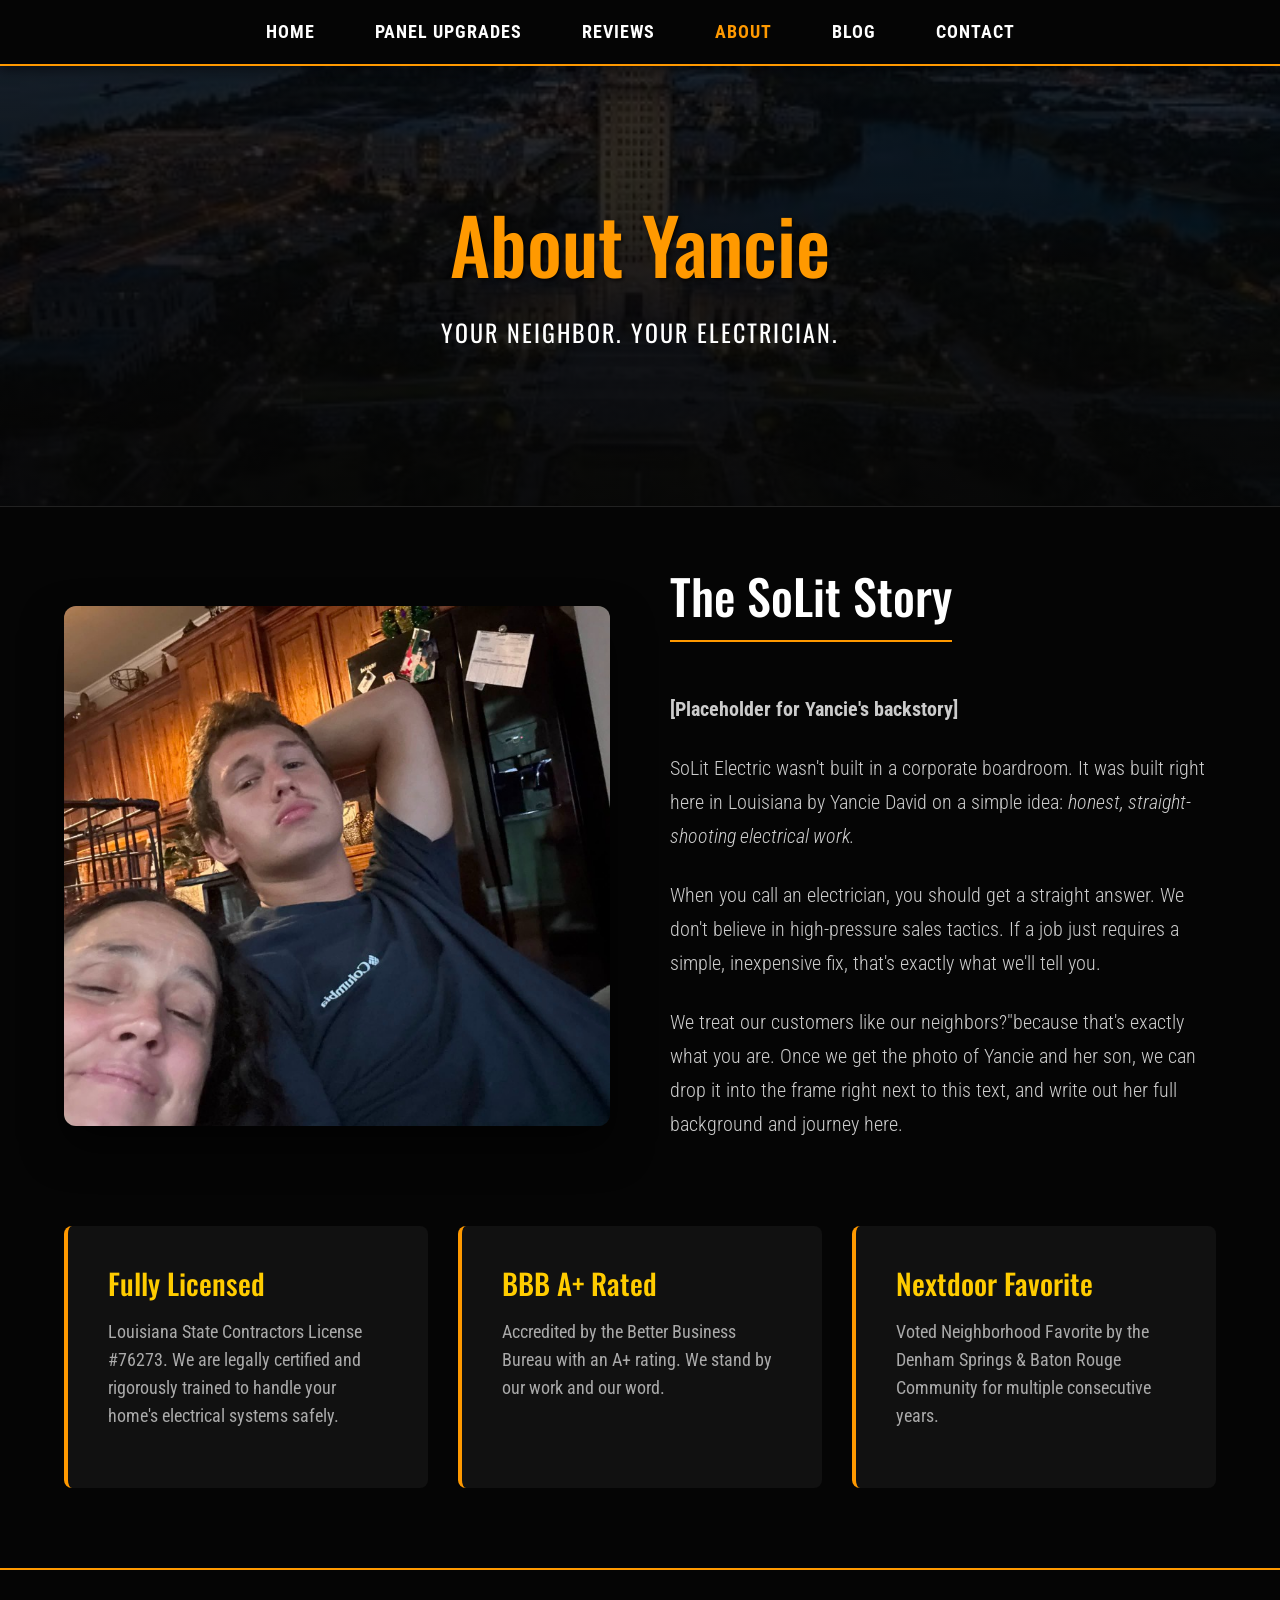
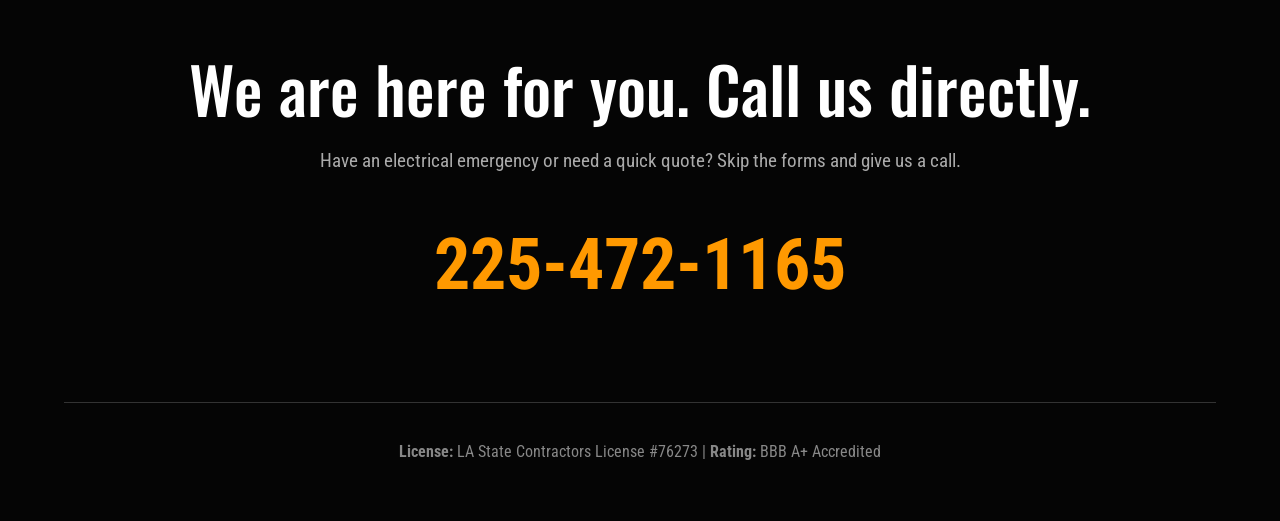
<file: about.html>
<!DOCTYPE html>
<html lang="en">
<head>
    <meta charset="UTF-8">
    <meta name="viewport" content="width=device-width, initial-scale=1.0">
    <title>About SoLit Electric | Denham Springs Electrician</title>
    
    <!-- SEO Meta Tags -->
    <meta name="description" content="Learn about SoLit Electric, a family-owned, licensed electrical contracting company based in Denham Springs, LA. Honest, straight-shooting work.">
    
    <!-- Fonts -->
    <link rel="preconnect" href="https://fonts.googleapis.com">
    <link rel="preconnect" href="https://fonts.gstatic.com" crossorigin>
    <link href="https://fonts.googleapis.com/css2?family=Oswald:wght@400;500;700&family=Roboto+Condensed:wght@300;400;700&display=swap" rel="stylesheet">
    
    <style>
        :root {
            --brand-orange: #ff9900;
            --brand-gold: #ffcc00;
            --brand-dark: #050505;
            --brand-light: #fcfcfc;
            --text-gray: #4a4a4a;
        }

        body, html { margin: 0; padding: 0; font-family: "Roboto Condensed", sans-serif; color: var(--text-gray); line-height: 1.6; overflow-x: hidden; scroll-behavior: smooth; background: var(--brand-dark); }
        h1, h2, h3 { font-family: "Oswald", sans-serif; font-weight: 500; margin: 0; color: white; line-height: 1.2; }
        a { text-decoration: none; transition: all 0.3s ease; }

        /* Navigation */
        header { background-color: var(--brand-dark); position: sticky; top: 0; z-index: 1000; box-shadow: 0 4px 12px rgba(0,0,0,0.5); border-bottom: 2px solid var(--brand-orange); }
        .nav-container { max-width: 1200px; margin: 0 auto; display: flex; flex-wrap: wrap; justify-content: center; }
        .nav-container a { color: white; padding: 18px 30px; font-size: 1.1rem; font-weight: 700; letter-spacing: 1px; }
        .nav-container a:hover, .nav-container a.active { color: var(--brand-orange); }

        /* Hero */
        .hero {
            background: linear-gradient(rgba(5, 5, 5, 0.8), rgba(5, 5, 5, 0.95)), url("images/baton-rouge-capitol-dusk.jpg") center/cover no-repeat;
            min-height: 40vh; display: flex; align-items: center; justify-content: center; padding: 40px 5%; position: relative; text-align: center; border-bottom: 1px solid #222;
        }
        .hero h1 { font-size: clamp(3rem, 6vw, 5.5rem); color: var(--brand-orange); text-shadow: 2px 2px 4px rgba(0,0,0,0.8); }

        /* Content Layout */
        .content-wrapper { max-width: 1200px; margin: 60px auto; padding: 0 5%; display: grid; grid-template-columns: 1fr; gap: 60px; align-items: center; }
        @media (min-width: 900px) { .content-wrapper { grid-template-columns: 1fr 1fr; } }
        
        /* Placeholder Image Frame */
        .photo-frame {
            background: #111; border: none; border-radius: 12px; padding: 10px; display: flex; align-items: center; justify-content: center; min-height: 500px; position: relative;
            box-shadow: 0 20px 40px rgba(0,0,0,0.6); overflow: hidden;
        }
        
        
        .story-content p { color: #cccccc; font-size: 1.25rem; margin-bottom: 25px; line-height: 1.7; font-weight: 300; }
        .story-content h2 { font-size: 3rem; margin-bottom: 30px; color: white; border-bottom: 2px solid var(--brand-orange); padding-bottom: 15px; display: inline-block; }

        /* Values Grid */
        .values-grid { max-width: 1200px; margin: 0 auto 80px; padding: 0 5%; display: grid; grid-template-columns: repeat(auto-fit, minmax(300px, 1fr)); gap: 30px; }
        .value-card { background: #111; padding: 40px; border-radius: 8px; border-left: 4px solid var(--brand-orange); }
        .value-card h3 { color: var(--brand-gold); font-size: 1.8rem; margin-bottom: 15px; }
        .value-card p { color: #aaa; font-size: 1.1rem; }

        /* Footer */
        footer { background-color: var(--brand-dark); padding: 80px 5% 40px; text-align: center; border-top: 2px solid var(--brand-orange); }
        footer h2 { color: white; font-size: clamp(2rem, 5vw, 4rem); margin-bottom: 15px; }
        .footer-sub { color: #aaa; font-size: 1.2rem; margin-bottom: 30px; }
        footer .phone-link { color: var(--brand-orange); font-weight: 700; font-size: clamp(2.5rem, 6vw, 4.5rem); display: inline-block; margin-bottom: 30px; }
        footer .phone-link:hover { color: var(--brand-gold); transform: scale(1.05); }
    </style>
</head>
<body>

    <header>
        <nav class="nav-container">
            <a href="index.html">HOME</a>
            <a href="panel-upgrades.html">PANEL UPGRADES</a>
            <a href="index.html#reviews">REVIEWS</a>
            <a href="about.html" class="active" style="color: var(--brand-orange);">ABOUT</a>
            <a href="#">BLOG</a>
            <a href="index.html#contact">CONTACT</a>
        </nav>
    </header>

    <main>
        <section class="hero">
            <div style="position: relative; z-index: 10;">
                <h1>About Yancie</h1>
                <p style="color: white; font-size: 1.5rem; font-family: 'Oswald', sans-serif; letter-spacing: 2px;">YOUR NEIGHBOR. YOUR ELECTRICIAN.</p>
            </div>
        </section>

        <section class="content-wrapper">
            <!-- Left Side: Photo Frame -->
            <div class="photo-frame">
                <img src="images/yancie-and-son.jpg" alt="Yancie David and her son" style="width: 100%; height: 100%; object-fit: cover; border-radius: 8px; position: absolute; top: 0; left: 0;">
            </div>

            <!-- Right Side: Story Content -->
            <div class="story-content">
                <h2>The SoLit Story</h2>
                <p><strong>[Placeholder for Yancie's backstory]</strong></p>
                <p>SoLit Electric wasn't built in a corporate boardroom. It was built right here in Louisiana by Yancie David on a simple idea: <em>honest, straight-shooting electrical work.</em></p>
                <p>When you call an electrician, you should get a straight answer. We don't believe in high-pressure sales tactics. If a job just requires a simple, inexpensive fix, that's exactly what we'll tell you.</p>
                <p>We treat our customers like our neighbors?"because that's exactly what you are. Once we get the photo of Yancie and her son, we can drop it into the frame right next to this text, and write out her full background and journey here.</p>
            </div>
        </section>

        <section class="values-grid">
            <div class="value-card">
                <h3>Fully Licensed</h3>
                <p>Louisiana State Contractors License #76273. We are legally certified and rigorously trained to handle your home's electrical systems safely.</p>
            </div>
            <div class="value-card">
                <h3>BBB A+ Rated</h3>
                <p>Accredited by the Better Business Bureau with an A+ rating. We stand by our work and our word.</p>
            </div>
            <div class="value-card">
                <h3>Nextdoor Favorite</h3>
                <p>Voted Neighborhood Favorite by the Denham Springs & Baton Rouge Community for multiple consecutive years.</p>
            </div>
        </section>
    </main>

    <footer id="contact">
        <h2>We are here for you. Call us directly.</h2>
        <p class="footer-sub">Have an electrical emergency or need a quick quote? Skip the forms and give us a call.</p>
        <a href="tel:+12254721165" class="phone-link">225-472-1165</a>
        
        <div style="margin-top: 50px; border-top: 1px solid #333; padding-top: 20px; color: #888;">
            <p><strong>License:</strong> LA State Contractors License #76273 | <strong>Rating:</strong> BBB A+ Accredited</p>
        </div>
    </footer>

</body>
</html>
</file>
